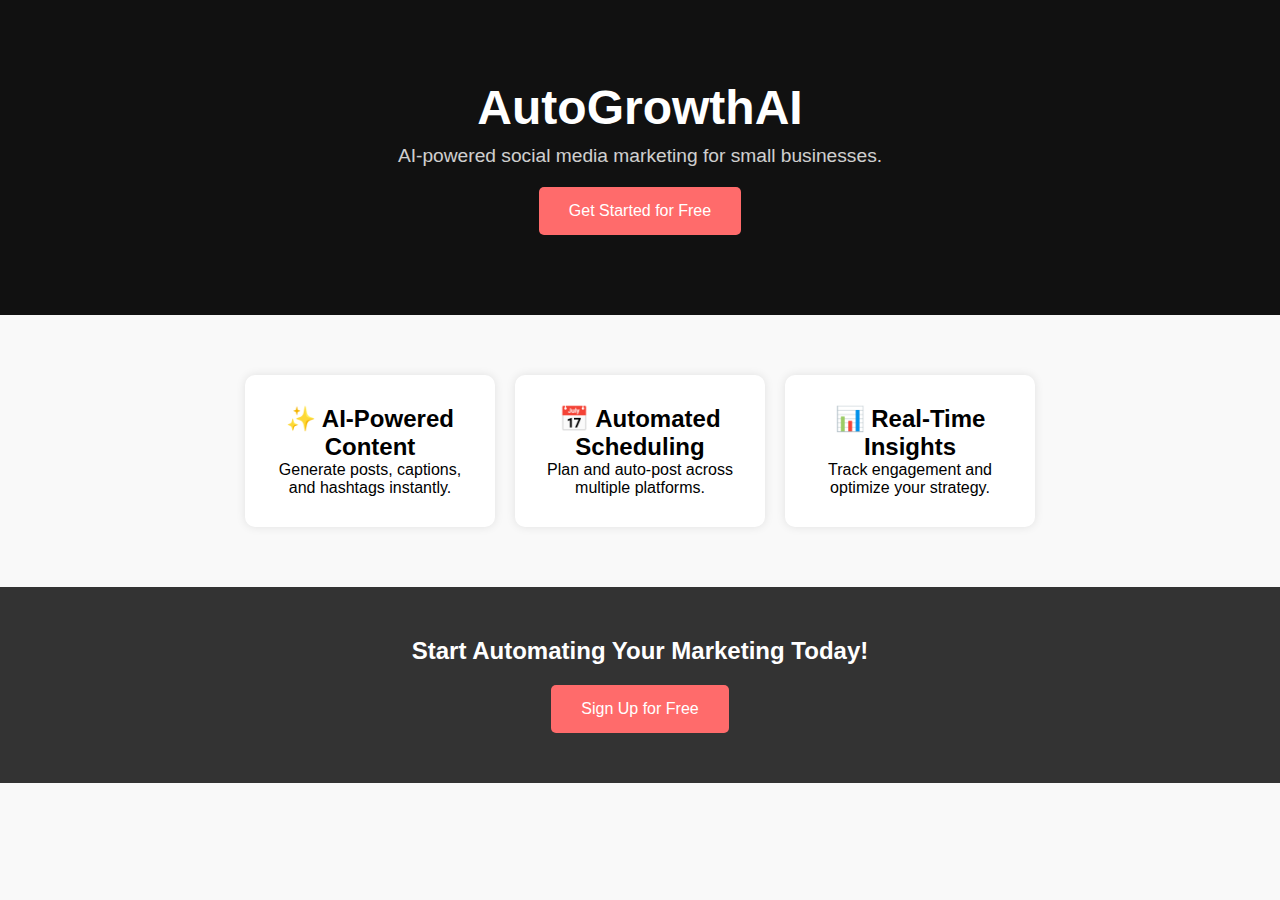
<file: index.html>
<!DOCTYPE html>
<html lang="en">
<head>
    <link rel="stylesheet" href="styles.css">
    <meta charset="UTF-8">
    <meta name="viewport" content="width=device-width, initial-scale=1.0">
    <title>AutoGrowthAI – AI-Powered Marketing for Small Businesses</title>
    <style>
        * { margin: 0; padding: 0; box-sizing: border-box; font-family: Arial, sans-serif; }
        body { background: #f9f9f9; text-align: center; }
        .hero { background: #111; color: #fff; padding: 80px 20px; }
        .hero h1 { font-size: 3em; margin-bottom: 10px; }
        .hero p { font-size: 1.2em; opacity: 0.8; }
        .btn { display: inline-block; margin-top: 20px; padding: 15px 30px; background: #ff6b6b; color: #fff; text-decoration: none; border-radius: 5px; }
        .features { display: flex; justify-content: center; padding: 50px; }
        .feature { background: #fff; padding: 30px; margin: 10px; border-radius: 10px; box-shadow: 0 0 10px rgba(0,0,0,0.1); width: 250px; }
        .cta { background: #333; color: #fff; padding: 50px; }
    </style>
</head>
<body>
    <div class="hero">
        <h1>AutoGrowthAI</h1>
        <p>AI-powered social media marketing for small businesses.</p>
        <a href="#" class="btn">Get Started for Free</a>
    </div>
    <div class="features">
        <div class="feature">
            <h2>✨ AI-Powered Content</h2>
            <p>Generate posts, captions, and hashtags instantly.</p>
        </div>
        <div class="feature">
            <h2>📅 Automated Scheduling</h2>
            <p>Plan and auto-post across multiple platforms.</p>
        </div>
        <div class="feature">
            <h2>📊 Real-Time Insights</h2>
            <p>Track engagement and optimize your strategy.</p>
        </div>
    </div>
    <div class="cta">
        <h2>Start Automating Your Marketing Today!</h2>
        <a href="#" class="btn">Sign Up for Free</a>
    </div>
<script src="script.js"></script>
</body>
</html>
</file>
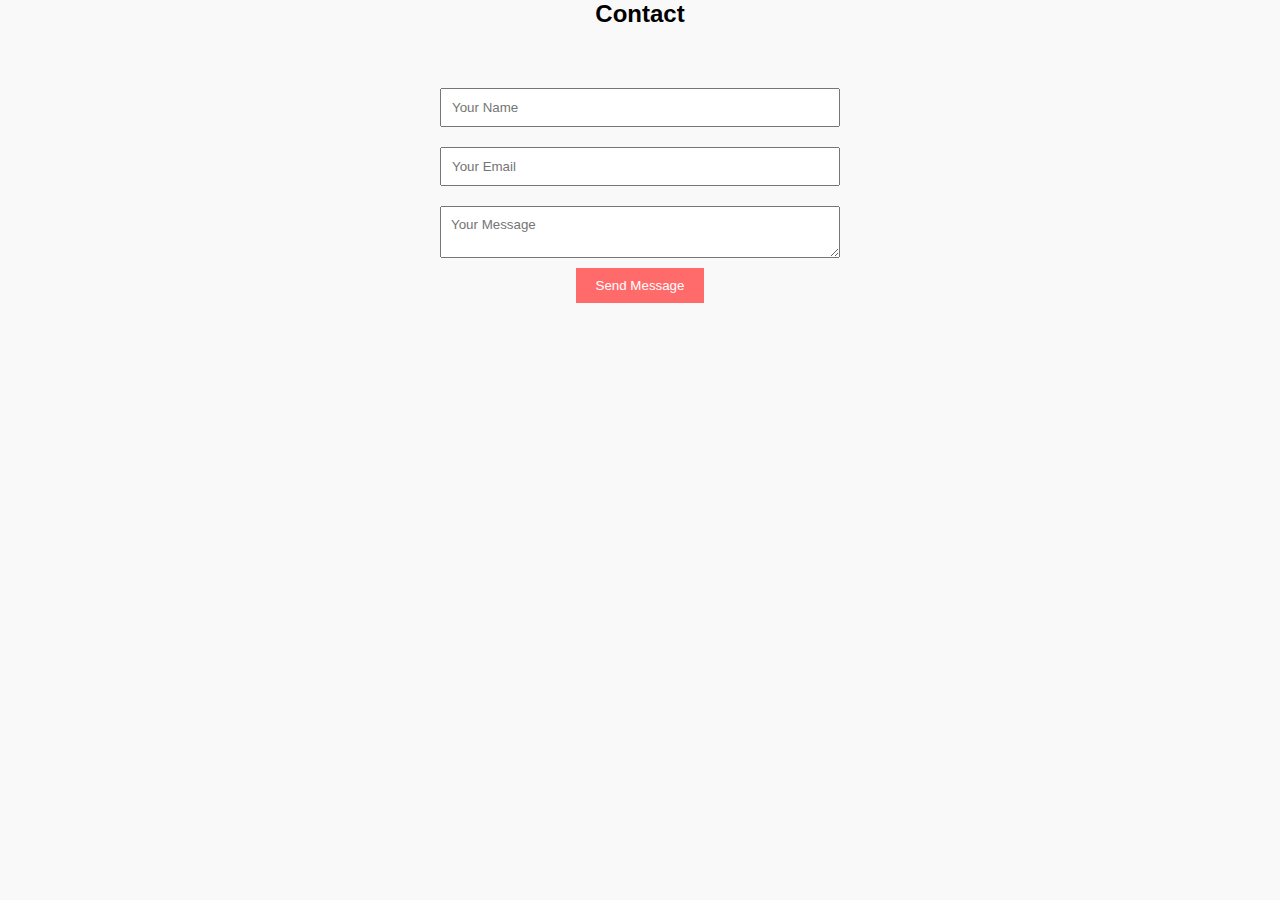
<file: contact.html>
<!DOCTYPE html>
<html lang="en">
<head>
    <meta charset="UTF-8">
    <meta name="viewport" content="width=device-width, initial-scale=1.0">
    <title>AutoGrowthAI - Contact</title>
    <style>
        * { margin: 0; padding: 0; box-sizing: border-box; font-family: Arial, sans-serif; }
        body { background: #f9f9f9; text-align: center; }
        .contact { padding: 50px; }
        form { display: flex; flex-direction: column; align-items: center; }
        input, textarea { margin: 10px 0; padding: 10px; width: 100%; max-width: 400px; }
        .btn { padding: 10px 20px; background: #ff6b6b; color: #fff; border: none; cursor: pointer; }
    </style>
</head>
<body>
    <h2>Contact</h2>
    <div class="contact">
        <form action="https://formspree.io/f/{YOUR_FORM_ID}" method="POST">
            <input type="text" name="name" placeholder="Your Name" required>
            <input type="email" name="email" placeholder="Your Email" required>
            <textarea name="message" placeholder="Your Message" required></textarea>
            <button type="submit" class="btn">Send Message</button>
        </form>
    </div>
    <script src="script.js"></script>
</body>
</html>
</file>
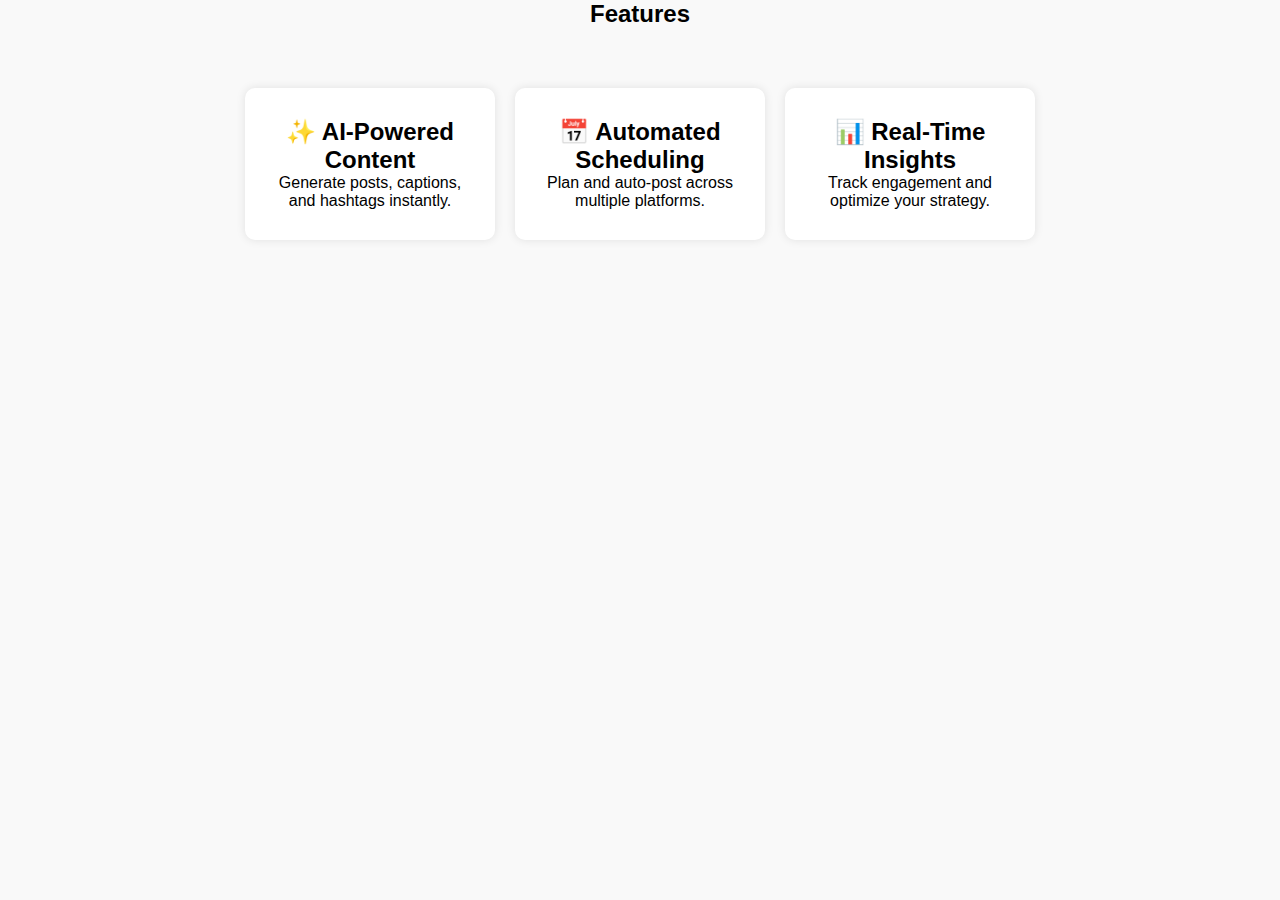
<file: features.html>
<!DOCTYPE html>
<html lang="en">
<head>
    <meta charset="UTF-8">
    <meta name="viewport" content="width=device-width, initial-scale=1.0">
    <title>AutoGrowthAI - Features</title>
    <style>
        * { margin: 0; padding: 0; box-sizing: border-box; font-family: Arial, sans-serif; }
        body { background: #f9f9f9; text-align: center; }
        .features { display: flex; justify-content: center; padding: 50px; }
        .feature { background: #fff; padding: 30px; margin: 10px; border-radius: 10px; box-shadow: 0 0 10px rgba(0,0,0,0.1); width: 250px; }
    </style>
</head>
<body>
    <h2>Features</h2>
    <div class="features">
        <div class="feature">
            <h2>✨ AI-Powered Content</h2>
            <p>Generate posts, captions, and hashtags instantly.</p>
        </div>
        <div class="feature">
            <h2>📅 Automated Scheduling</h2>
            <p>Plan and auto-post across multiple platforms.</p>
        </div>
        <div class="feature">
            <h2>📊 Real-Time Insights</h2>
            <p>Track engagement and optimize your strategy.</p>
        </div>
    </div>
    <script src="script.js"></script>
</body>
</html>
</file>
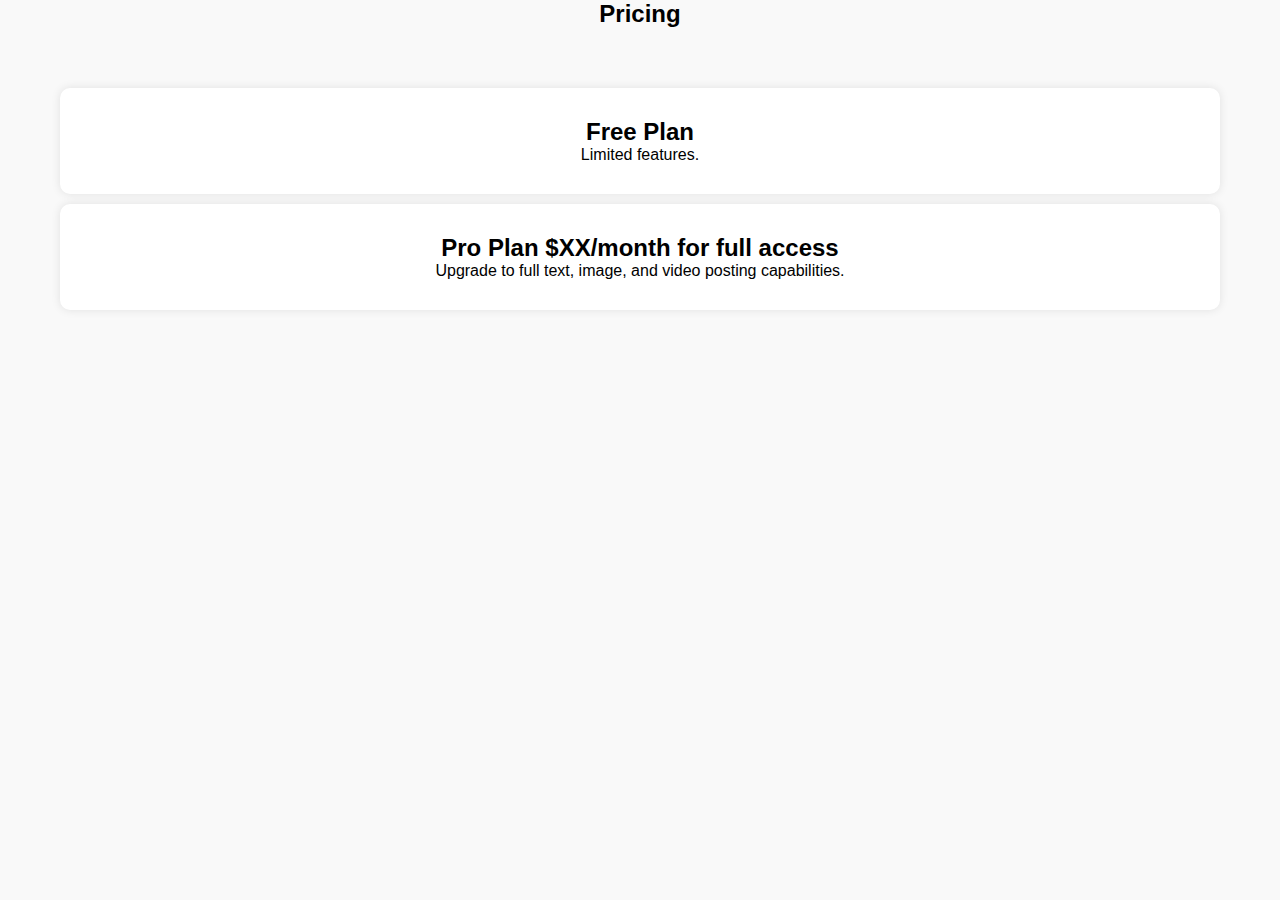
<file: pricing.html>
<!DOCTYPE html>
<html lang="en">
<head>
    <meta charset="UTF-8">
    <meta name="viewport" content="width=device-width, initial-scale=1.0">
    <title>AutoGrowthAI - Pricing</title>
    <style>
        * { margin: 0; padding: 0; box-sizing: border-box; font-family: Arial, sans-serif; }
        body { background: #f9f9f9; text-align: center; }
        .pricing { padding: 50px; }
        .plan { background: #fff; padding: 30px; margin: 10px; border-radius: 10px; box-shadow: 0 0 10px rgba(0,0,0,0.1); }
    </style>
</head>
<body>
    <h2>Pricing</h2>
    <div class="pricing">
        <div class="plan">
            <h2>Free Plan</h2>
            <p>Limited features.</p>
        </div>
        <div class="plan">
            <h2>Pro Plan $XX/month for full access</h2>
            <p>Upgrade to full text, image, and video posting capabilities.</p>
        </div>
    </div>
    <script src="script.js"></script>
</body>
</html>
</file>
<file: styles.css>
/* General Styles */
body {
    font-family: Arial, sans-serif;
    margin: 0;
    padding: 0;
    background-color: #f4f4f4;
}

/* Navbar */
nav {
    background-color: #007bff;
    padding: 15px;
    text-align: center;
}

nav a {
    color: white;
    text-decoration: none;
    padding: 10px 15px;
}

/* Buttons */
button {
    background-color: #007bff;
    color: white;
    padding: 10px 15px;
    border: none;
    cursor: pointer;
}

button:hover {
    background-color: #0056b3;
}

/* Sections */
section {
    padding: 50px;
    text-align: center;
}
</file>
